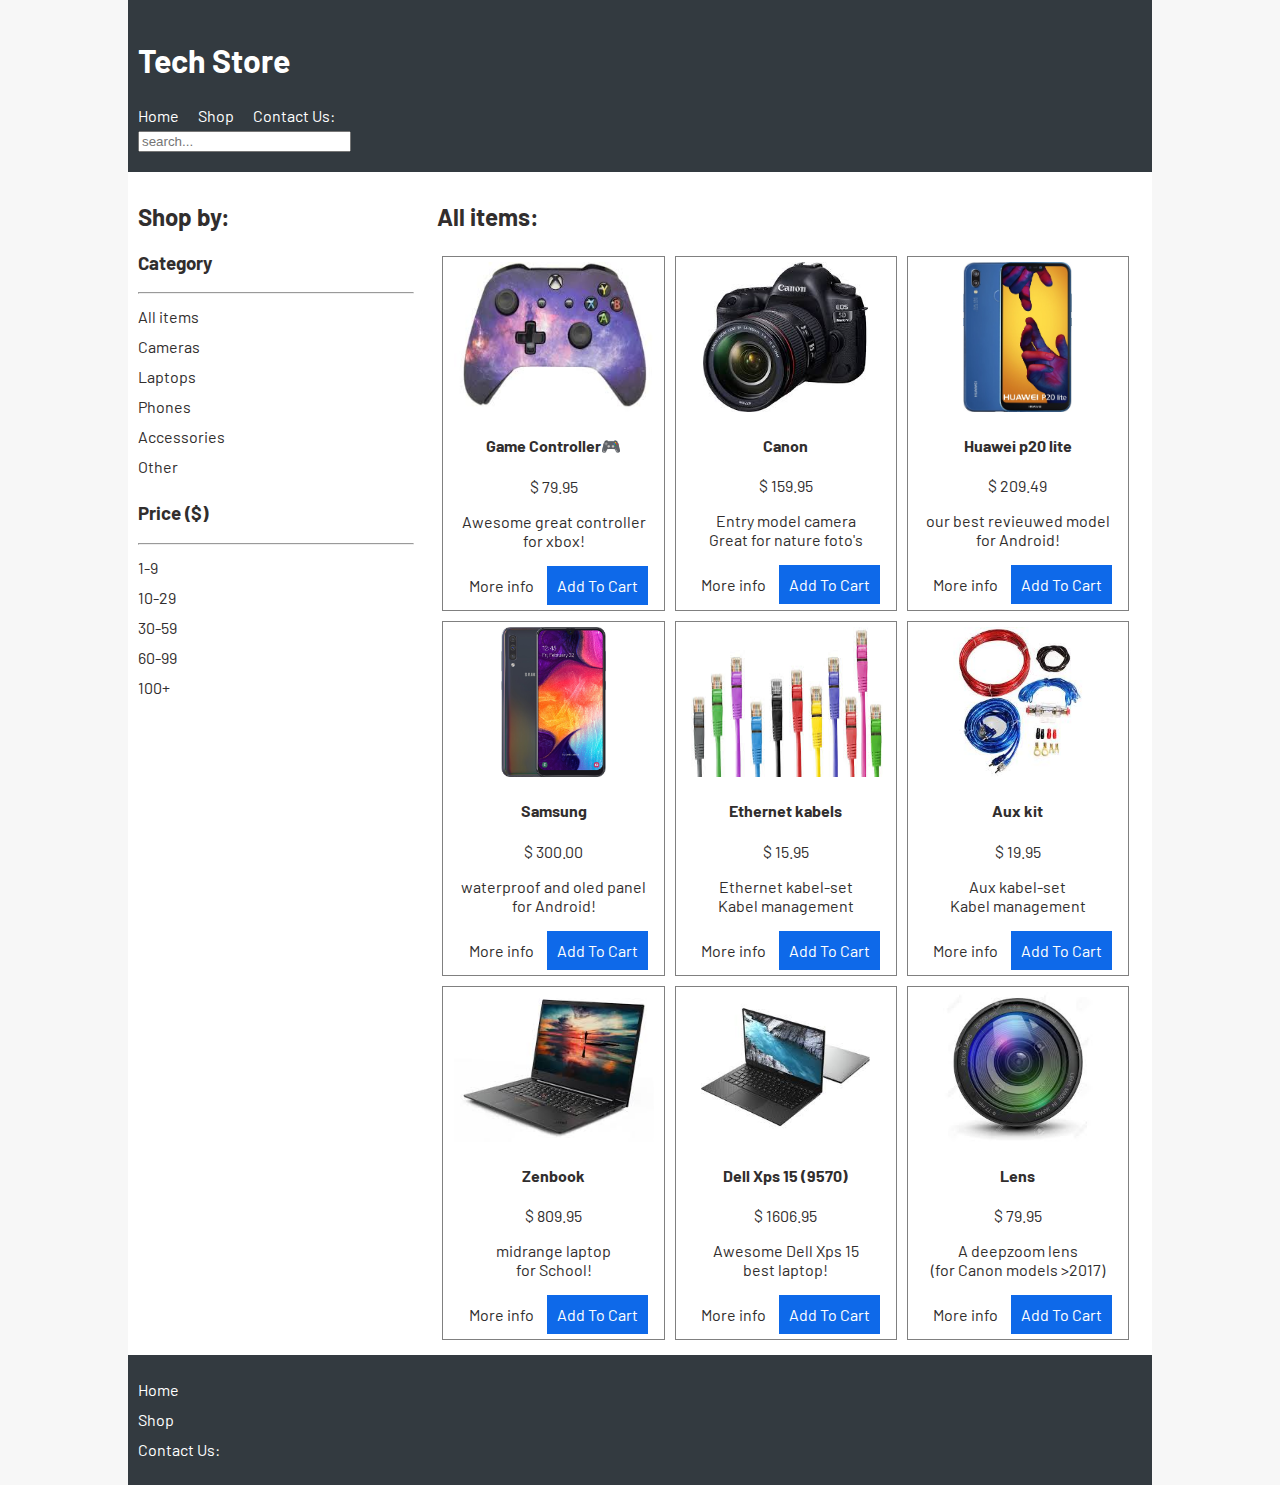
<file: index.html>
<!DOCTYPE html>
<html lang="en">
<head>
    <meta charset="UTF-8">
    <meta name="viewport" content="width=device-width, initial-scale=1">
    <title>Tech Store</title>
    <link href="https://fonts.googleapis.com/css?family=Barlow&display=swap" rel="stylesheet">
    <link rel="stylesheet" href="tech.css">
</head>
<body>
    <header>
        <h1>Tech Store</h1>
        <nav class="float-right">
            <ul>
                <li><a href="index.html">Home</a></li>
                <li><a href="">Shop</a></li>
                <li><a href="contact.html">Contact Us:</a></li>
            </ul>
            <input class="float-right" type="search" placeholder="search...">
        </nav>
        
    </header>

    <aside>
        <h2>Shop by:</h2>
        <section>
            <h3>Category</h3>
            <hr>
            <ul>
                <li>All items</li>
                <li>Cameras</li>
                <li>Laptops</li>
                <li>Phones</li>
                <li>Accessories</li>
                <li>Other</li>
            </ul>
        </section>

        <section>
            <h3>Price <span>($)</span></h3>
            <hr>
            <ul>
                <li>1-9</li>
                <li>10-29</li>
                <li>30-59</li>
                <li>60-99</li>
                <li>100+</li>
            </ul>
        </section>


    </aside>

    <!--Main body with all the products! -->

    <main>
        <h2>All items:</h2>
        <div id="container">
            <div class="product">
                <a href="product-detail.html">
                    <img src="img/xbox.jpg" alt="game controller picture" class="prod-img">
                </a>
                <h4><a href="product-detail.html">Game Controller</a>&#127918;</h4>
                <p>$ 79.95</p>
                <p>Awesome great controller <br> for xbox!</p>
                <a href="product-detail.html" class="button">More info</a>
                <a href="" class="button">Add To Cart</a>
            </div>

            <div class="product">
                <a href="product-detail.html">
                    <img src="img/camera.jpg" alt="Canon" class="prod-img">
                </a>
                <h4><a href="product-detail.html">Canon</a></h4>
                <p>$ 159.95</p>
                <p>Entry model camera <br> Great for nature foto's</p>
                <a href="product-detail.html" class="button">More info</a>
                <a href="" class="button">Add To Cart</a>
            </div>

            <div class="product">
                <a href="product-detail.html">
                    <img src="img/gsm.jpg" alt="Huawei p20 lite" class="prod-img">
                </a>
                <h4><a href="product-detail.html">Huawei p20 lite</a></h4>
                <p>$ 209.49</p>
                <p>our best revieuwed model<br> for Android!</p>
                <a href="product-detail.html" class="button">More info</a>
                <a href="" class="button">Add To Cart</a>
            </div>

            <div class="product">
                <a href="product-detail.html">
                    <img src="img/gsm2.jpg" alt="Samsung" class="prod-img">
                </a>
                <h4><a href="product-detail.html">Samsung</a></h4>
                <p>$ 300.00</p>
                <p>waterproof and oled panel <br> for Android!</p>
                <a href="product-detail.html" class="button">More info</a>
                <a href="" class="button">Add To Cart</a>
            </div>

            <div class="product">
                <a href="product-detail.html">
                    <img src="img/kabels.jpg" alt="Ethernet kabels" class="prod-img">
                </a>
                <h4><a href="product-detail.html">Ethernet kabels</a></h4>
                <p>$ 15.95</p>
                <p>Ethernet kabel-set<br>Kabel management </p>
                <a href="product-detail.html" class="button">More info</a>
                <a href="" class="button">Add To Cart</a>
            </div>

            <div class="product">
                <a href="product-detail.html">
                    <img src="img/kabels2.jpg" alt="Aux kit!" class="prod-img">
                </a>
                <h4><a href="product-detail.html">Aux kit</a></h4>
                <p>$ 19.95</p>
                <p> Aux kabel-set<br>Kabel management</p>
                <a href="product-detail.html" class="button">More info</a>
                <a href="" class="button">Add To Cart</a>
            </div>

            <div class="product">
                <a href="product-detail.html">
                    <img src="img/laptop.jpg" alt="Zenbook" class="prod-img">
                </a>
                <h4><a href="product-detail.html">Zenbook</a></h4>
                <p>$ 809.95</p>
                <p>midrange laptop <br> for School!</p>
                <a href="product-detail.html" class="button">More info</a>
                <a href="" class="button">Add To Cart</a>
            </div>

            <div class="product">
                <a href="product-detail.html">
                    <img src="img/laptop2.jpg" alt="Dell Xps 15 (9570)" class="prod-img">
                </a>
                <h4><a href="product-detail.html">Dell Xps 15 (9570)</a></h4>
                <p>$ 1606.95</p>
                <p>Awesome Dell Xps 15  <br> best laptop!</p>
                <a href="product-detail.html" class="button">More info</a>
                <a href="" class="button">Add To Cart</a>
            </div>

            <div class="product">
                <a href="product-detail.html">
                    <img src="img/lens.jpg" alt="lens" class="prod-img">
                </a>
                <h4><a href="product-detail.html">Lens</a></h4>
                <p>$ 79.95</p>
                <p>A deepzoom lens <br>(for Canon models &gt;2017)</p>
                <a href="product-detail.html" class="button">More info</a>
                <a href="" class="button">Add To Cart</a>
            </div>
        </div><!--end container -->
    </main>

    <footer>
        <nav>
            <ul>
                <li><a href="index.html">Home</a></li>
                <li><a href="">Shop</a></li>
                <li><a href="contact.html">Contact Us:</a></li>
            </ul>
        </nav>
    </footer>



</body>
</html>
</file>
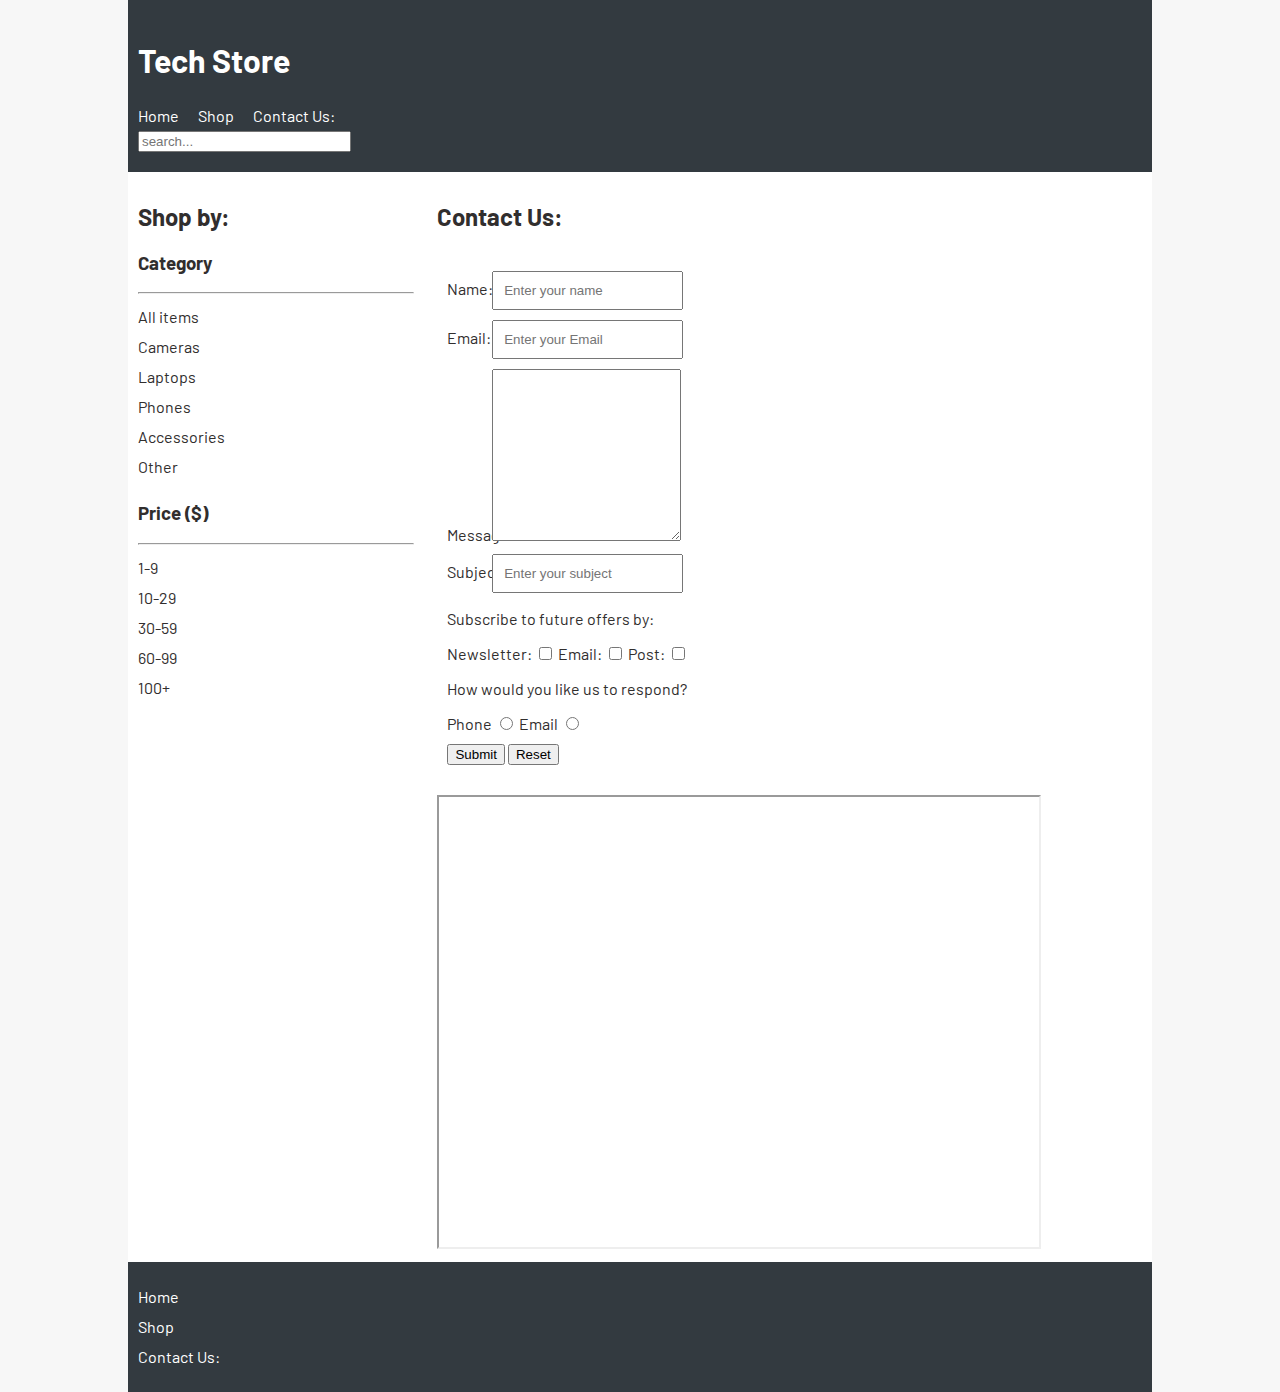
<file: contact.html>
<!DOCTYPE html>
<html lang="en">
<head>
    <meta charset="UTF-8">
    <title>Tech Store: Contact Us</title>
    <link href="https://fonts.googleapis.com/css?family=Barlow&display=swap" rel="stylesheet">
    <link rel="stylesheet" href="tech.css">
</head>
<body>
    <header>
        <h1>Tech Store</h1>
        <nav>
            <ul>
                <li><a href="index.html">Home</a></li>
                <li><a href="">Shop</a></li>
                <li><a href="contact.html">Contact Us:</a></li>
            </ul>
            <input type="search" placeholder="search...">
        </nav>
    </header>

    <aside>
        <h2>Shop by:</h2>
        <section>
            <h3>Category</h3>
            <hr>
            <ul>
                <li>All items</li>
                <li>Cameras</li>
                <li>Laptops</li>
                <li>Phones</li>
                <li>Accessories</li>
                <li>Other</li>
            </ul>
        </section>

        <section>
            <h3>Price <span>($)</span></h3>
            <hr>
            <ul>
                <li>1-9</li>
                <li>10-29</li>
                <li>30-59</li>
                <li>60-99</li>
                <li>100+</li>
            </ul>
        </section>


    </aside>

    <!--Specific product detail. -->

    <main>
        <h2>Contact Us:</h2>
        <form>
            <div class="inline">
                <label for="name">Name:</label>
                <input type="text" placeholder="Enter your name" id="name" name="name">
            </div>
            <div class="inline">
                <label for="email">Email:</label>
                <input type="text" placeholder="Enter your Email" id="email" name="email">
            </div>
            <div class="inline">
                <label for="message">Message:</label>
                <textarea name="message" id="message" cols="30" rows="10"></textarea>
            </div>
            <!-- <div>
                <label for="subject">Subject:</label>
                <select name="" id="subject">
                    <optgroup label="Product issues">
                        <option value="returns">Returns</option>
                        <option value="faulty_item">Faulty item</option>
                    </optgroup>
                    <optgroup label="Delivery">
                        <option value="delivery">Delivery info</option>
                        <option value="order_tracking">Tracking my order</option>
                    </optgroup>
                    <optgroup label="Other">
                        <option value="advice">Advice</option>
                        <option value="other">Other</option>
                    </optgroup>
                </select>
            </div> -->

            <div class="inline">
                <label for="subject">Subject:</label>
                <input type="text" list="subjects" id="subject" placeholder="Enter your subject">
                <datalist id="subjects">
                    <option value="returns"></option>
                    <option value="faulty_item"></option>
                    <option value="delivery"></option>
                    <option value="order_tracking"></option>
                    <option value="advice"></option>
                    <option value="other"></option>
                </datalist>
            </div>

            <div>
                <p>Subscribe to future offers by:</p>
                <label for="newsletter">Newsletter:</label>
                <input type="checkbox" id="newsletter" name="subscribe" value="newsletter">
                <label for="email">Email:</label>
                <input type="checkbox" id="email" name="subscribe" value="email">
                <label for="post">Post:</label>
                <input type="checkbox" id="post" name="subscribe" value="post">
            </div>

            <div>
                <p>How would you like us to respond?</p>
                <label for="phoneResponse">Phone</label>
                <input type="radio" id="phoneResponse" name="response" value="phone">
                <label for="emailResponse">Email</label>
                <input type="radio" id="emailResponse" name="response" value="email">
            </div>
            <div class="buttons">
                <input type="submit">
                <input type="reset">
                <!-- <button type="submit">Submit</button> -->
            </div>
        </form>

        <iframe width="600" height="450" frameborder="2" style="border:2" src="https://www.google.com/maps/embed/v1/view?zoom=12&center=51.3481%2C4.7605&key=AIzaSyBXcxJSy34PK09cFwb3xtHrsoutRnDOzPc" allowfullscreen></iframe>

    </main>

    <!-- footer -->

    <footer>
        <nav>
            <ul>
                <li><a href="index.html">Home</a></li>
                <li><a href="">Shop</a></li>
                <li><a href="contact.html">Contact Us:</a></li>
            </ul>
        </nav>
    </footer>



</body>
</html>
</file>
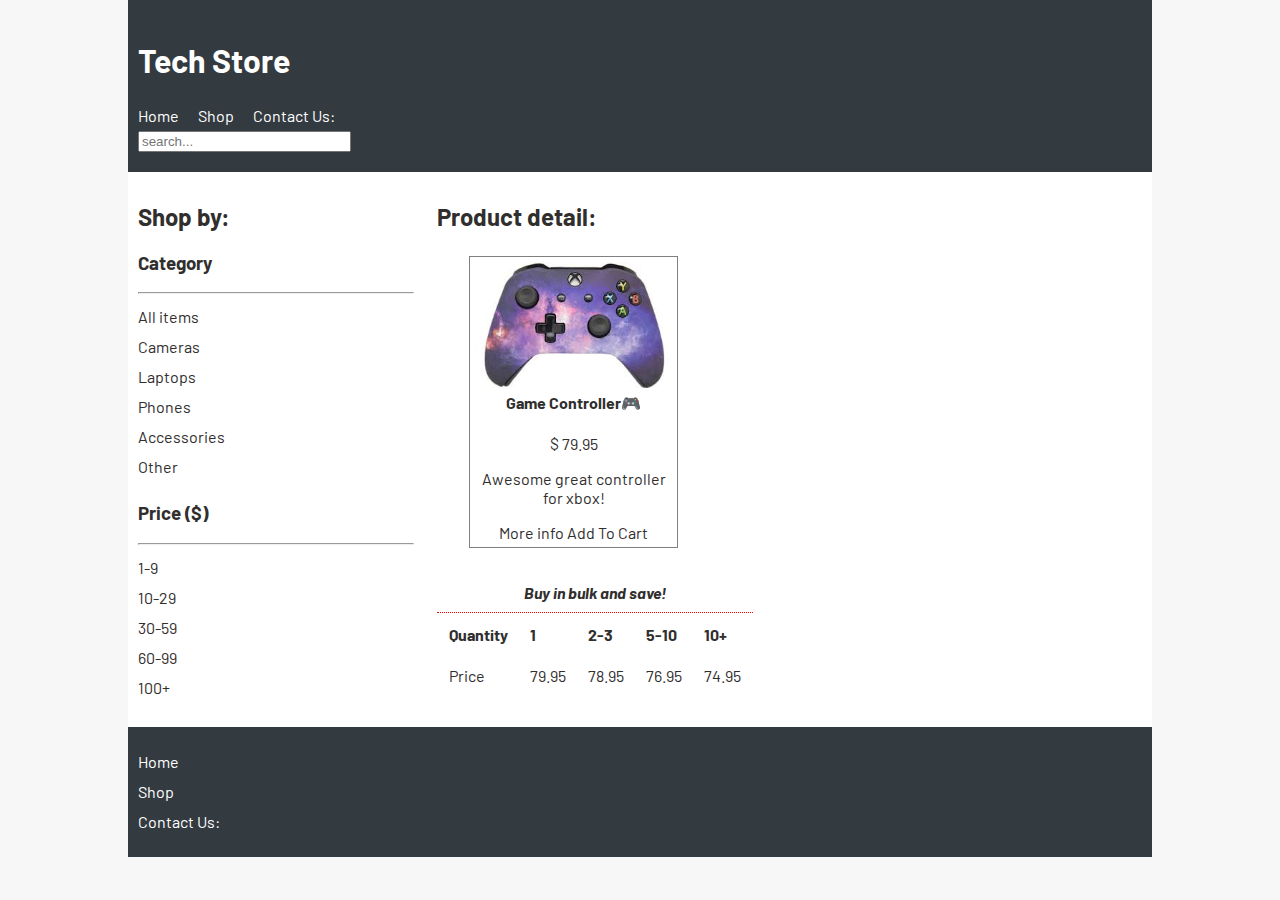
<file: product-detail.html>
<!DOCTYPE html>
<html lang="en">
<head>
    <meta charset="UTF-8">
    <title>Tech Store: Product detail</title>
    <link href="https://fonts.googleapis.com/css?family=Barlow&display=swap" rel="stylesheet">
    <link rel="stylesheet" href="tech.css">
</head>
<body>
    <header>
        <h1>Tech Store</h1>
        <nav>
            <ul>
                <li><a href="index.html">Home</a></li>
                <li><a href="">Shop</a></li>
                <li><a href="contact.html">Contact Us:</a></li>
            </ul>
            <input type="search" placeholder="search...">
        </nav>
        
    </header>

    <aside>
        <h2>Shop by:</h2>
        <section>
            <h3>Category</h3>
            <hr>
            <ul>
                <li>All items</li>
                <li>Cameras</li>
                <li>Laptops</li>
                <li>Phones</li>
                <li>Accessories</li>
                <li>Other</li>
            </ul>
        </section>

        <section>
            <h3>Price <span>($)</span></h3>
            <hr>
            <ul>
                <li>1-9</li>
                <li>10-29</li>
                <li>30-59</li>
                <li>60-99</li>
                <li>100+</li>
            </ul>
        </section>


    </aside>

    <!--Specific product detail. -->

    <main>
        <h2>Product detail:</h2>
        <div class="product product-detail">
            <a href="product-detail.html">
                <img src="img/xbox.jpg" style="float: left;" alt="game controller picture">
            </a>
            <h4><a href="product-detail.html">Game Controller</a>&#127918;</h4>
            <p>$ 79.95</p>
            <p>Awesome great controller <br> for xbox!</p>
            <a href="product-detail.html">More info</a>
            <a href="">Add To Cart</a>
        </div>

        <table>
            <caption>Buy in bulk and save!</caption>
            <thead>
                <tr>
                    <th>Quantity</th>
                    <th>1</th>
                    <th>2-3</th>
                    <th>5-10</th>
                    <th>10+</th>
                </tr>
            </thead>
            <tbody>
                <tr>
                    <td>Price</td>
                    <td>79.95</td>
                    <td>78.95</td>
                    <td>76.95</td>
                    <td>74.95</td>
                </tr>
            </tbody>
        </table>
    </main>
    <!-- footer -->
    <footer>
        <nav>
            <ul>
                <li><a href="index.html">Home</a></li>
                <li><a href="">Shop</a></li>
                <li><a href="contact.html">Contact Us:</a></li>
            </ul>
        </nav>
    </footer>



</body>
</html>
</file>
<file: tech.css>
html{
    background: #f7f7f7;
}

body{
    font-family: 'Barlow', sans-serif;
    background: white;
    margin: 0 auto;
    color: rgb(49, 46, 46);
    text-align: center;
}

header, footer {
    background: #333a40;
    color: white;
    padding: 20px 10px;
}

input[type="search"] {
    width: 100%;
    float: right;
}

ul {
    margin: 0;
    padding: 0;
}
li {
    list-style: none;
    line-height: 30px;
    margin-right: 1em;
}

a {
    text-decoration: none;
    color: inherit;

}

a:hover {
    color: #0e69e9;
}

header li {
    display: inline;
}

header h1, nav {
    display: inline-block;

}

header h1 {
    width: 100%;
}

.product {
    box-sizing: border-box;
    border: 1px solid grey;
    /*width: 30%;*/
    margin: 5px;
    padding: 5px;
    /*display: inline-block;*/
    text-align: center;
    width: 100%
}

.button {
    padding: 10px;
    display: inline-block;
}

.button:last-of-type {
    background: #0e69e9;
    color: white;
}

/* product detail page */

.product-detail {
    width: 66%;
    margin-left: 2em;
    
}

.product_detail_img {
    max-width: 50%;
}

img {
    max-width: 100%;
    max-height: 150px
    vertical-align:text-top;

}

/* Contact us */

form {
    padding: 10px;
    margin: 10px 0;
    width: 60%;
}

form > div {
    margin: 10px 0;

}

.inline label {
    display: inline-block;
    width: 10%;
}

input[type="text"], input[type="email"], textarea{
    padding: 10px;
    width: 40%;
}

table {
    width: 40%;
    text-align: left;
    margin: 20px 0;

    }

caption {
    font-weight: bold;
    font-style: italic;
    border-bottom: 1px dotted;
    border-color: red;
    padding: 10px;
}

th, td {
    padding: 10px;
}

tr:hover {
    background: #f5f5f5;
}

@media(min-width: 500px) {
    .product-detail {
        display: inline-block;
        width: 318px;
    }
    #container {
        display: flex;
        flex-flow: column wrap;
        align-content: space-around;
    }

    .prod-img {
        max-width: 350px;
        height: 150px;
    }

    .product {
        width: 80%;

        
        flex: 1 1 auto;
}

@media(min-width: 800px) {
    input[type="search"] {
        width: 100%;
        margin-left: 2em;
    }
    #container {
        display: flex;
        flex-flow: row wrap;
        align-content: space-around;
    }

    .prod-img {
        max-width: 200px;
        height: 150px;
    }

    .product {        
        flex: 1 1 auto;
        display: inline-block;
        width: 45%;
        vertical-align: top;
    }
}
@media (min-width: 1000px) {
    body {
        text-align: left;
    }

    header h1 {
        width: 80%;
    }

    main {
        width: 68%;
        display: inline-block;
        padding: 10px;
    }

    aside {
        width: 27%;
        display: inline-block;
        vertical-align: top;
        padding: 10px;
    }

    #container {
        display: flex;
        flex-flow: row wrap;
        align-content: space-around;
    }

    .prod-img {
        max-width: 200px;
        height: 150px;
    }

    .product {
        width: 45%;

        
        flex: 1 1 auto;
    }    
}

@media (min-width: 1200px) {
    body {
        max-width: 80vw;
    }

    #container {
        display: flex;
        flex-flow: row wrap;
        align-content: space-around;
    }

    .prod-img {
        max-width: 200px;
        height: 150px;
    }

    .product {
        width: 30%;

        
        flex: 1 1 auto;
    }    
}
</file>
